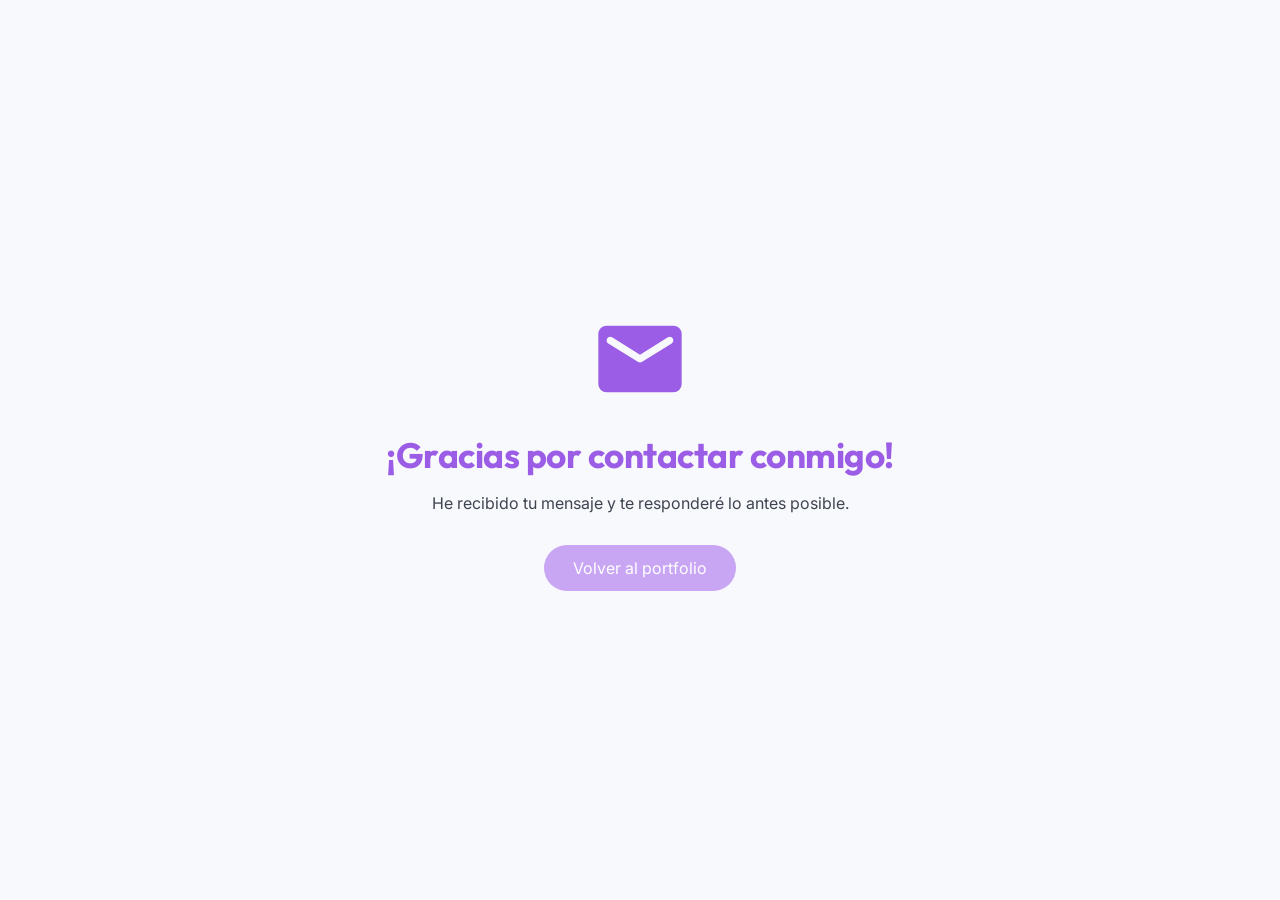
<file: thanks.html>
<!DOCTYPE html>
<html lang="es">
<head>
    <meta charset="UTF-8">
    <meta name="viewport" content="width=device-width, initial-scale=1.0">
    <link rel="icon" href="./img/logo-thanks.svg" type="image/svg+">
    <link rel="stylesheet" href="styles.css">
    <title>Gracias</title>
</head>
<body>

    <section class="thanks">
        <svg xmlns="http://www.w3.org/2000/svg" width="1em" height="1em" viewBox="0 0 24 24">
            <title></title><path fill="currentColor" d="M4 20q-.825 0-1.412-.587T2 18V6q0-.825.588-1.412T4 4h16q.825 0 1.413.588T22 6v12q0 .825-.587 1.413T20 20zm8-7.175q.125 0 .263-.038t.262-.112L19.6 8.25q.2-.125.3-.312t.1-.413q0-.5-.425-.75T18.7 6.8L12 11 5.3 6.8q-.45-.275-.875-.012T4 7.525q0 .25.1.438t.3.287l7.075 4.425q.125.075.263.113t.262.037"/>
        </svg>
        <h1>¡Gracias por contactar conmigo!</h1>
        <p>He recibido tu mensaje y te responderé lo antes posible.</p>

        <a href="index.html" class="thanks-btn">Volver al portfolio</a>
    </section>
    
</body>
</html>
</file>
<file: styles.css>
/*=============#FONTS#=================*/
@import url('https://fonts.googleapis.com/css2?family=Inter:ital,opsz,wght@0,14..32,100..900;1,14..32,100..900&family=Nanum+Pen+Script&family=Outfit:wght@100..900&family=Playfair+Display:ital,wght@0,400..900;1,400..900&display=swap');

/*=============#ROOT COLORES#=================*/

:root {
    --bg-color: #f8f9fc;
    --text-color: #111827;
    --intro-color: #717174;

    --primary-color: #9b5de5;
    --secondary-color: #C8A6F3;
    --color-accent: #7749af;

    --card-bg: #ffffff;
    --section-light: #ffffff;
    --section-soft: #f4eefa;

    --font-title: 'Outfit', sans-serif;
    --font-text: 'Inter', sans-serif;
    --logo-text: 'Nanum Pen Script', sans-serif;
}

body.dark-mode {
    --bg-color: #121424;
    --text-color: #e5e7eb;
    --intro-color: #cfcfcf;

    --primary-color: #D9C2FF;
    --secondary-color: #A883E9;
    --color-accent: #ba8cf3;

    --card-bg: #1b1e2d;
    --section-soft: #1a1d2e;
    --section-light: #0f1220;
}


/*=============#ESTILOS RESET#=================*/

*{
    margin: 0;
    padding: 0;
    box-sizing: border-box;
}


/*=============#ESTILOS GENERALES#=================*/
body{
    background: var(--bg-color);
    color: var(--text-color);
    font-family: var(--font-text);
}

h1, h2, h3{
    font-family: var(--font-title);
    letter-spacing: -0.5px;
}

h1, h2{
    color: var(--primary-color);
}

h3{
    color: var(--secondary-color);
}

html {
    scroll-behavior: smooth;
    scrollbar-color: var(--secondary-color) var(--bg-color);
}

::selection{
    background-color: var(--color-accent);
    color: var(--text-color);
}




/*=============#MODO OSCURO#=================*/

body.dark-mode{
    background-color: #111;
    color: #eee;
}

body.dark-mode .header {
    background-color: rgba(15, 23, 42, 0.8);
}

body.dark-mode .inicio{
    background-color: #111;
}

body.dark-mode .btn.primary{
    background-color: #c881f8;
}

body.dark-mode .logo-surname {
    opacity: 0.75;
}

body.dark-mode .btn.secondary{
    border-color: #926ea3;
    color: #926ea3;
}

body.dark-mode .hero-image{
    border: 4px solid rgba(190, 170, 250, 0.35);
    box-shadow: 0 20px 40px rgba(0,0,0,0.45);
}

body.dark-mode input,
body.dark-mode textarea{
    background-color: #1f1f1f;
    border: 1px solid rgba(200, 166, 243, 0.4);
    color: #fff;
}

body.dark-mode input::placeholder{
    color: rgba(255, 255, 255, 0.5); 
}

body.dark-mode input:focus,
body.dark-mode textarea:focus {
    outline: none;
    border-color: var(--secondary-color);
    box-shadow: 0 0 0 2px rgba(200, 166, 243, 0.25);
}


/*=============#ESTILOS HEADER#=================*/

.header{
    width: 100%;
    position: sticky;
    top: 0;
    backdrop-filter: blur(8px);
    background-color: rgba(255, 255, 255, 0.5);
    z-index: 100;
}

.header-container{
    max-width: 1100px;
    margin: 0 auto;
    padding: 1rem 2rem;
    display: flex;
    justify-content: space-between;
    align-items: center;
}

.header-actions{
    position: relative;
    display: flex;
    align-items: center;
    gap: 1rem;
}


/*------LOGO--------*/

.logo-link{
    display: flex;
    align-items: center;
    gap: 0.6rem;
    text-decoration: none;
}

.logo svg{
    width: 34px;
    height: 34px;
    flex-shrink: 0;
}

.logo-text{
    display: flex;
    gap: 0.25rem;
    align-items: baseline;
}

.logo-name{
    font-family: 'Playfair Display', sans-serif;
    font-weight: 500;
    font-size: 1.1rem;
    color: var(--text-color);
}

.logo-surname{
    font-family: 'Inter', sans-serif;
    font-weight: 400;
    font-size: 1rem;
    color: var(--text-color);
    opacity: 0.85;
}

.logo-link svg{
    transition: transform 0.4s ease;
}

.logo-link:hover svg{
    transform: rotate(-6deg) scale(1.05);
}


/*-------ANIMACIÓN LOGO--------*/

@keyframes logoFade{
    from{
        opacity: 0;
        transform: translateY(-4px);
    }
}   to{
    opacity: 1;
    transform: translateY(0);
}

.logo{
    animation: logoFade 0.6s ease;
}

.nav-list ul{
    display: flex;
    gap: 2rem;
    list-style: none;
}

.nav-list a{
    position: relative;
    font-weight: 500;
    text-decoration: none;
    color: var(--text-color);
}

.nav-list a::after{
    content: "";
    position: absolute;
    left: 0;
    bottom: -6px;
    width: 0%;
    height: 2px;
    background-color: var(--primary-color);
    transition: width 0.3s ease;
}

.nav-list a:hover::after{
    width: 100%;
}


/*---------MENÚ HAMBURGUESA--------*/

.menu-toggle{
    display: none;
    background: none;
    border: none;
    cursor: pointer;
}

.menu-toggle span{
    width: 24px;
    height: 2px;
    background-color: var(--primary-color);
    transition: transform 0.3s ease, opacity 0.3s ease;
}

/*X cuando se abre*/

.menu-toggle.open span:nth-child(1){
    transform: translateY(7px) rotate(45deg);
}

.menu-toggle.open span:nth-child(2){
    opacity: 0;
}

.menu-toggle.open span:nth-child(3){
    transform: translateY(-7px) rotate(-45deg);
}


/*---------BOTÓN MODO OSCURO--------*/

.theme-toggle{
    width: 45px;
    height: 45px;
    cursor: pointer;
    background: none;
    border: none;
    padding: 0;
    margin-right: 0.5rem;
}

.theme-toggle img{
    width: 40px;
    height: 40px;
    pointer-events: none;
}


/*=============#ESTILOS MAIN#=================*/

/*=====ESTILOS INICIO - HERO====*/

.inicio{
    min-height: 100vh;
    display: flex;
    align-items: center;
    background: linear-gradient(
        var(--bg-color),
        rgba(152, 70, 229, 0.05)
    );
}

.hero-inner{
    max-width: 1100px;
    margin: 0 auto;
    padding: 0 2rem;
}

.hero{
    display: flex;
    align-items: center;
    justify-content: space-between;
    gap: 3rem;
    width: 100%;
}

.hero-title{
    font-size: 3.5rem;
    margin-bottom: 2rem;
    line-height: 1.15;
    color: var(--text-color);
}

.hero-profession{
    font-size: 1.5em;
    margin-bottom: 2rem;
    color: var(--text-color);
    opacity: 0.8;
}

.hero-buttons{
    display: flex;
    gap: 1rem;
}

.hero-image{
    width: 400px;
    height: 400px;
    border-radius: 50%;
    overflow: hidden;
    border: 4px solid rgba(255, 255, 255, 0.08);
    box-shadow: 0 20px 40px rgba(0,0,0,0.15);
    flex-shrink: 0;
}

.hero-image img{
    width: 100%;
    object-fit: cover;
}


/*====NOMBRE RESALTADO====*/

.name-highlight{
    position: relative;
    color: var(--primary-color);
    font-weight: 700;
    padding-bottom: 4px;
}

.name-highlight::after{
    content: "";
    position: absolute;
    left: 0;
    bottom: 0.15em;
    height: 0.25em;
    width: 100%;
    background: linear-gradient(90deg, #c4b5fd, #a78bfa, #7c3aed);
    opacity: 0.55;
    border-radius: 0.25em;
    z-index: -1;
}

.name-highlight{
    position: relative;
    z-index: 1;
}


/*=====HERO BOTONES====*/

.btn{
    padding: 0.7rem 1.4rem;
    border-radius: 0.5rem;
    text-decoration: none;
    font-weight: 500;
    transition: all 0.3s ease;
}

.btn.primary{
    background-color: var(--primary-color);
    color: white;
}

.btn.secondary{
    border: 2px solid var(--primary-color);
    color: var(--primary-color);
}

.btn:hover{
    transform: translateY(-2px);
    opacity: 0.9;
    box-shadow: 0 10px 20px rgba(200, 166, 243, 0.6);
}


/*=====ESTILOS - SOBRE MÍ=====*/

.about{
    min-height: 100vh;
    display: flex;
    flex-direction: column;
    align-items: center;
    padding: 6rem 2rem;
    background-color: var(--section-light);
}

.about-container{
    max-width: 1100px;
    margin: 0 auto;
    display: grid;
    grid-template-columns: 1fr 1.2fr;
    column-gap: 3rem;
    row-gap: 1.5rem;
    align-items: center;
}

.about-title{
    grid-column: 2;
    font-size: 3.5rem;
    margin-bottom: 1rem;
}

.about-image{
    grid-column: 1;
    grid-row: 1 / span 4;
    width: 450px;
    height: 420px;
    border-radius: 1.5rem;
    overflow: hidden;
    box-shadow: 0 20px 40px rgba(0, 0, 0, 0.15);
}

.about-image img{
    width: 100%;
    height: 100%;
    object-fit: cover;
}

.about-text p{
    grid-column: 2;
    line-height: 1.7;
    margin-bottom: 1.5rem;
    opacity: 0.85;
}

.intro{
    font-size: 1.1rem;
    font-weight: 300;
    color: var(--intro-color);
}

.description{
    opacity: 0.65;
}

.cv-btn{
    display: inline-flex;
    align-items: center;
    gap: .6rem;
    padding: .8rem 1.2rem;
    background: transparent;
    border: 1px solid var(--primary-color);
    color: var(--primary-color);
    border-radius: 6px;
}


/*=====ESTILOS ICONO SCROLL=====*/

.icon-scroll{
    width: 100%;
    text-align: center;
    margin-top: auto;
    animation: bounce 1.8s infinite ease-in-out;
}


/*====ANIMACIÓN===*/

@keyframes bounce{
    0% {transform: translateY(0); }
    50% {transform: translateY(6px); }
    100% {transform: translateY(0); }
}

.icon-scroll svg{
    width: 32px;
    height: auto;
    opacity: 0.9;
    color: var(--primary-color);
}

.icon-scroll p{
    margin-top: 10px;
    font-size: 1rem;
}


/*=====ESTILOS SECCIÓN - TECNOLOGÍAS/HERRAMIENTAS====*/

.tech{
    padding: 6rem 2rem;
    background-color: var(--section-soft);
}

.tech-container{
    max-width: 1100px;
    margin: 0 auto;
    text-align: center;
}

.tech-title{
    font-size: 2.5rem;
    margin-bottom: 3rem;
}

.tech-grid{
    display: grid;
    grid-template-columns: repeat(auto-fit, minmax(110px, 170px));
    gap: 4rem;
    justify-content: center;
}

.tools{
    padding-top: 3rem;
}

.tech-item{
    display: flex;
    flex-direction: column;
    align-items: center;
    gap: 0.8rem;
    position: relative;
    cursor: default;

    padding: 1.5rem 1rem;
    border-radius: 1rem;

    background-color: var(--card-bg);
    box-shadow: 0 6px 20px rgba(0,0,0,0.08);
}

.tech-item svg{
    width: 100px;
    height: 100px;
}

.tech-item span{
    position: absolute;
    bottom: -2.4rem;
    background: var(--card-bg);
    padding: .35rem .7rem;
    border-radius: .4rem;
    white-space: nowrap;
    box-shadow: 0 4px 12px rgba(0, 0, 0, 0.08);
    font-size: 1rem;
    opacity: 0;
    transform: translateY(6px);
    transition: all .25s ease;
    pointer-events: none;
    left: 50%;
    transform: translate(-50%, 6px);
}

.tech-item span::after{
    content: "";
    position: absolute;
    top: -6px;
    left: 50%;
    transform: translateX(-50%);
    border-width: 6px;
    border-style: solid;
    border-color: transparent transparent var(--card-bg) transparent;
}

.tech-item:hover span {
    opacity: 1;
    transform: translate(-50%, 0);
}


/*=====ESTILOS SECCIÓN- DESARROLLO====*/

.profile-split{
    background-color: var(--section-soft);
    padding: 6rem 2rem;
}

.profile-title{
    text-align: center;
    font-size: 2.5rem;
    margin-bottom: 4rem;
}

.split-container{
    max-width: 900px;
    margin: 0 auto;

    display: flex;
    align-items: center;
    justify-content: center;
    gap: 3rem;
    cursor: default;
}

.split-box{
    background-color: var(--card-bg);
    padding: 2rem;
    border-radius: 1.5rem;
    width: 280px;
    text-align: center;
    transition: transform .25s ease, box-shadow .25s ease;
}

.split-box:hover{
    transform: translateY(-6px);
    box-shadow: 0 16px 40px rgba(0, 0, 0, 0.12);
}

.split-box h3{
    font-size: 1.3rem;
    margin-bottom: 1rem;
}

.split-box ul{
    list-style: none;
    padding: 0;
}

.split-box li{
    margin-bottom: 0.6rem;
    opacity: 0.85;
    font-weight: 300;
}

.split-arrow{
    font-size: 3.5rem;
    opacity: 0.6;
    color: var(--primary-color);

    transition: transform .25s ease, opacity .25s ease;
}

.split-container:hover .split-arrow{
    transform: scale(1.1);
    opacity: 0.85;
}

.split-box.design {
    border: 2px solid rgba(200, 166, 243, 0.6);
}

.split-box.dev {
    border: 2px solid rgba(200, 166, 243, 0.6);
}


/*=====ESTILOS SECCIÓN - PROYECTOS====*/

.projects{
    background-color: var(--section-light);
    padding: 6rem 2rem;
}

.project-info{
    padding: 1.5rem;
}

.projects-title{
    text-align: center;
    font-size: 2.5rem;
    margin-bottom: 4rem;
}

.projects-grid{
    max-width: 1100px;
    margin: 0 auto;

    display: grid;
    grid-template-columns: repeat(auto-fit, minmax(260px, 1fr));
    justify-items: center;
    gap: 2.5rem;
}

.project-card{
    background-color: var(--card-bg);
    border-radius: 1.5rem;
    overflow: hidden;
    box-shadow: 0 10px 30px rgba(0,0,0,0.08);
    transition: transform 0.3s ease;
}

.project-card:hover{
    transform: translateY(-6px);
}

.project-card img{
    width: 100%;
    height: 180px;
    object-fit: cover;
}

.project-info h3{
    margin-bottom: 1rem;
}

.project-desc{
    font-size: 0.9rem;
    opacity: 0.75;
    margin: 0.5rem 0 1rem;
}

.project-tech{
    display: flex;
    flex-wrap: wrap;
    gap: 0.5rem;
    margin-bottom: 1.5rem;
}

.project-tech span{
    background-color: var(--secondary-color);
    padding: 0.3rem 0.8rem;
    border-radius: 1rem;
    font-size: 0.8rem;
    color: white;
    font-weight: 500;
}

.tech.html{
    background-color: #e34c26;
}

.tech.css{
    background-color: #7e57c2;
}

.tech.js{
    background-color: #f7df1e;
    color: #000;
}

.tech.api{
    background-color: #5A5A5A;
}

.tech.ia{
    background-color: #2174B0;
}

.project-links{
    display: flex;
    gap: 1rem;
}

.project-links a{
    text-decoration: none;
    font-size: 0.85rem;
    font-weight: 500;
    padding: 0.5rem 1rem;
    border-radius: 0.8rem;
    border: 1px solid var(--secondary-color);
    transition: 0.3s;
    font-weight: 400;
    color: var(--text-color);
}

.project-links a:hover{
    background-color: var(--secondary-color);
    color: white;
}


/*BOTÓN DESACTIVADO*/

.project-links a.disabled {
    opacity: 0.5;
    pointer-events: none;
    cursor: not-allowed;
    border: 1px dashed var(--secondary-color);
}


/*=====ESTILOS INICIO - CONTACTO====*/

.contact{
    padding: 6rem 2rem;
}

.contact-title{
    text-align: center;
    font-size: 2.5rem;
    margin-bottom: 4rem;
}

.contact-container{
    max-width: 1100px;
    margin: 0 auto;
    display: flex;
    justify-content: center;
}

.contact-info h3{
    margin-top: 2rem;
    margin-bottom: 1rem;
    font-size: 1.2rem;
    text-align: center;
}

.contact-form input,
.contact-form textarea,
.contact-form label,
.contact-form button{
    font-family: var(--font-text);
}

.contact-form{
    max-width: 600px;
    width: 100%;
    background-color: var(--card-bg);
    padding: 2.5rem;
    border-radius: 1.5rem;
    box-shadow: 0 10px 30px rgba(0,0,0,0.08);
}

.form-group{
    display: flex;
    flex-direction: column;
    margin-bottom: 1.5rem;
}

.form-group label{
    font-size: 0.9rem;
    margin-bottom: 0.4rem;
    opacity: 0.8;
}

.form-group input,
.form-group textarea{
    border: none;
    outline: none;
    padding: 0.8rem 1rem;
    border-radius: 0.8rem;
    background-color: var(--section-soft);
    font-size: 0.9rem;
    transition: box-shadow 0.2s ease;
}

.form-group textarea{
    resize: vertical;
    min-height: 120px;
}

.form-group input:focus,
.form-group textarea:focus{
    box-shadow: 0 0 0 2px var(--secondary-color);
}

.contact-form button{
    border: none;
    border-radius: 2rem;
    padding: 0.8rem 1.6rem;
    background-color: var(--secondary-color);
    color: white;
    font-weight: 500;
    cursor: pointer;
    transition: transform 0.3s ease, background-color 0.3s ease;
}

.contact-form button:hover{
    transform: translateY(-2px);
    opacity: 0.9;
    background-color: var(--primary-color);
}

.contact-form button:disabled{
    opacity: 0.6;
    cursor: not-allowed;
}


/*=============#ESTILOS PÁGINA GRACIAS#=================*/

.thanks{
    min-height: 100vh;
    display: flex;
    flex-direction: column;
    justify-content: center;
    align-items: center;
    text-align: center;
    padding: 2rem;
}

.thanks h1{
    font-size: 2.2rem;
    margin-bottom: 1rem;
}

.thanks p{
    opacity: 0.8;
    margin-bottom: 2rem;
}

.thanks svg{
    width: 100px;
    height: 100px;
    color: var(--primary-color);
    margin-bottom: 1.5rem;
}

.thanks-btn{
    padding: 0.8rem 1.8rem;
    border-radius: 2rem;
    background-color: var(--secondary-color);
    color: white;
    text-decoration: none;
    transition: transform 0.3s ease, background-color 0.3s ease;
}

.thanks-btn:hover{
    transform: translateY(-2px);
    opacity: 0.9;
    background-color: var(--primary-color);
}


/*=============#ESTILOS FOOTER#=================*/

.footer{  
    position: relative;
    background-color: var(--section-light);
    padding: 5rem 2rem;
}

.footer-container{
    position: relative;
    max-width: 1100px;
    margin: 0 auto;

    display: flex;
    justify-content: space-between;
    align-items: center;
    gap: 1.5rem;
}

.footer-socials{
    display: flex;
    gap: 1.5rem;
    justify-content: center;
    order: 2;
}

.footer-socials a{
    display: flex;
    align-items: center;
    justify-content: center;
}

.footer-socials a svg{
    width: 30px;
    height: 30px;
    opacity: 0.8;
    transition: opacity 0.3s ease, transform 0.3s ease;
    color: var(--primary-color);
    vertical-align: middle;
}

.footer-socials a:hover svg{
    opacity: 1;
    transform: translateY(-3px);
}

.footer-socials a:nth-child(3) svg{
    transform: translateY(2.25px);
}

.footer-socials a:nth-child(3):hover svg{
    transform: translateY(-0.75px);
}

.footer-text{
    font-size: 0.9rem;
    opacity: 0.7;
    text-align: center;
}


/*======FLECHA SUBIR ARRIBA=====*/

.back-to-top{
    position: absolute;
    top: 0px;
    left: 50%;
    transform: translate(-50%, -50%);

    width: 90px;
    height: 75px;
    background-color: var(--section-light);
    border-radius: 50%;

    display: flex;
    justify-content: center;
    align-items: center;


    overflow: hidden;
    cursor: pointer;
    z-index: 1;
}

.back-to-top svg{
    color: var(--secondary-color);
    font-size: 2.5rem;
    animation: jump 1.5s infinite ease-in-out;
    transition: color 0.3s ease;
}

.back-to-top svg:hover{
    color: var(--primary-color);
}

@keyframes jump {
    0% { transform: translateY(0); }
    50% { transform: translateY(-6px); }
    100% { transform: translateY(0); }
}

/*================FIN DISEÑO==============*/


/*========================================================================*/


/*=============RESPONSIVE MOVIL 480px=================*/

@media (max-width: 480px){

    /*--------PANTALLA THANKS----------*/

    .thanks{
        display: flex;
        align-items: center;
        justify-content: center;
        padding: 1.5rem;
        gap: 1rem;
}

    .thanks h1{
        font-size: 1.4rem;
    }

    .thanks p{
        font-size: 0.95rem;
    }


    /*-----LOGO----*/

    .logo-text{
        display: none;
    }


    /*-----SECCIÓN NAV-----*/

    .nav-list{
        position: absolute;
        top: calc(100% + 0.5rem);
        right: 0;

        min-width: 220px;

        background-color: var(--card-bg);
        padding: 1.5rem;
        border-radius: 1rem;
        box-shadow: 0 10px 30px rgba(0, 0, 0, 0.15);

        transform: translateY(-10px);
        opacity: 0;
        pointer-events: none;
        transition: transform 0.3s ease, opacity 0.3s ease;
    }

    .nav-list.nav-open{
        transform: translateY(0);
        opacity: 1;
        pointer-events: auto;
    }

    .nav-list ul{
        display: flex;
        flex-direction: column;
        gap: 1rem;
        align-items: stretch;
    }

    .nav-list a{
        text-align: center;
    }

    .nav-list a::after{
        display: none;
    }

    /*-----TEXTO HERO------*/

    .intro,
    .description{
        max-width: 60ch;
    }


    /*----SECCIÓN HERRAMIENTAS Y TECNOLOGÍAS-----*/

    .tech-grid{
        display: flex;
        flex-direction: column;
        align-items: center;
        text-align: center;
        gap: 2rem;
    }

    .tech-item{
        max-width: 340px;
        width: 100%;
    }

    .tech-item span,
    .tech-item span::after,
    .tech-item:hover span{
        transform: none;
    }


    /*----SECCIÓN DISEÑO Y DESARROLLO-----*/

    .split-container{
        flex-direction: column;
        align-items: center;
        gap: 2rem;
        transition: none;
    }

    .split-arrow{
        transform: rotate(90deg);
    }

    .split-box{
        width: 100%;
        max-width: 340px;
    }

    .profile-title{
        font-size: 2rem;
    }

    .split-box{
        padding: 1.8rem 1.5rem;
    }

    .split-box h3{
        font-size: 1.3rem;
    }

    .split-box li{
        font-size: 0.85rem;
    }


    /*----SECCIÓN PROYECTOS-----*/

    .projects-grid{
        display: flex;
        flex-direction: column;
        align-items: center;
        gap: 2rem;
    }

    .project-card{
        max-width: 340px;
        width: 100%;
    }

    .project-info{
        padding: 1.2rem;
    }

    .project-info h3{
        font-size: 1.2rem;
    }

    .project-info p{
        font-size: 0.9rem;
        line-height: 1.5;
    }

    .project-tech{
        gap: 0.35rem;
        margin: 0.7rem 0;
    }

    .project-tech .tech{
        font-size: 0.75rem;
        padding: 0.25rem 0.5rem;
        border-radius: 0.4rem;
    }

    .project-links{
        gap: 0.6rem;
    }

    .project-links a{
        font-size: 0.80rem;
        padding: 0.5rem 0.9rem;
    }

    .project-desc{
        font-size: 1rem;
    }

}


/*=============RESPONSIVE TABLET 768px=================*/

@media (max-width: 768px) {

    /*---------PANTALLA THANKS-----------*/

    .thanks h1{
        font-size: 1.6rem;
    }

    /*-------HEADER---------*/

    .menu-toggle{
        display: flex;
        flex-direction: column;
        gap: 5px;
    }

    .nav-list{
        position: absolute;
        top: calc(100% + 0.5rem);
        right: 15px;

        min-width: 220px;

        background-color: var(--card-bg);
        padding: 1.5rem;
        border-radius: 1rem;
        box-shadow: 0 10px 30px rgba(0, 0, 0, 0.15);

        transform: translateY(-10px);
        opacity: 0;
        pointer-events: none;
        transition: transform 0.3s ease, opacity 0.3s ease;
    }

    .nav-list.nav-open{
        transform: translateY(0);
        opacity: 1;
        pointer-events: auto;
    }

    .nav-list ul{
        display: flex;
        flex-direction: column;
        gap: 1rem;
        align-items: center;
    }

    .nav-list a{
        text-align: center;
    }

    .nav-list a::after{
        display: none;
    }

    .name-highlight::after{
        height: 0.15rem;
        opacity: 0.35;
    }


    /*EFECTO CORTINILLA. CAMBIARLO POR DISPLAY NONE Y BLOCK
    
    .nav-list{
    clip-path: circle(0% at top right);
    transition: clip-path 0.4s ease;
    }

    .nav-list.nav-open{
    clip-path: circle(150% at top right);
    }
    
    */


    /*---------SECCIÓN HERO-----------*/
    .hero{
        display: flex;
        flex-direction: column-reverse;
        align-items: center;
        text-align: center;
        gap: 2rem;
    }

    .hero-title{
        font-size: 2.2rem;
        line-height: 1.2;
    }

    .hero-profession{
        font-size: 1rem;
    }

    .hero-buttons{
        display: flex;
        flex-direction: column;
        gap: 1rem;
        align-items: center;
    }

    .hero-buttons .btn{
        width: 100%;
        max-width: 240px;
    }

    .hero-image{
        width: 200px;
        height: 200px;
        border-radius: 50%;
        overflow: hidden;
    }

    .hero-image img{
        width: 100%;
        object-fit: cover;
    }

    .hero-text{
        max-width: 320px;
    }

    .intro,
    .description{
        max-width: 60ch;
    }

    .section.inicio{
        padding: 4rem 1.5rem;
    }


    /*---------SECCIÓN SOBRE MÍ-----------*/

    .about-container{
        display: flex;
        flex-direction: column;
        text-align: center;
    }

    .about-image{
        width: 100%;
        max-width: 280px;
        height: 280px;
        margin: 0 auto;
        margin-bottom: 1.5rem;
        order: 1;
    }

    .about-title{
        font-size: 2.5rem;
    }

    .about-text h2{
        font-size: 2.2rem;
        order: 2;
    }

    .about-text{
        max-width: 520px;
        margin: 0 auto;
        order: 3;
    }

    .about-text p{
        font-size: 0.95rem;
        line-height: 1.6;
        margin-bottom: 1rem;
    }

    .cv-btn{
        margin: 1.5rem;
    }

    .icon-scroll{
        margin-top: 1.5rem;
    }


    /*---------SECCIÓN TECNOLOGÍAS Y HERRAMIENTAS-----------*/

    /* ===== EN MÓVIL/TABLET SIEMPRE VISIBLE ===== */

    .tech-grid{
        display: flex;
        flex-wrap: wrap;
        justify-content: center;
        gap: 2rem;
    }

    .tech-item{
        width: 220px;
    }

    .tech-item span {
        position: static;
        opacity: 1;
        transform: none;
        background: none;
        box-shadow: none;
        padding: 0;
        margin-top: .7rem;
    }

    .tech-item span::after {
        display: none;
    }

    .tech-item span,
    .tech-item span::after,
    .tech-item:hover span{
        transform: none;
}


    /*------------SECCIÓN DISEÑO Y DESARROLLO---------*/

    .split-container{
        grid-template-columns: 1fr;
        gap: 2rem;
        text-align: center;
    }

    .split-arrow{
        transform: rotate(90deg);
    }

    /*------------SECCIÓN PROYECTOS---------*/

    .projects-grid{
        grid-template-columns: repeat(2, 1fr);
        gap: 2rem;
    }


    /*------------SECCIÓN FORMULARIO---------*/

    .contact-form{
        padding: 1.8rem;
    }

    .contact-title{
        font-size: 2rem;
        margin-bottom: 3rem;
    }

    .contact-form button{
        width: 100%;
        padding: 0.9rem;
    }


    /*------------SECCIÓN FOOTER-------------*/

    .footer-container{
        flex-direction: column;
        gap: 2rem;
        text-align: center;
    }

    .footer-socials{
        order: 1;
    }

    .footer-text{
        order: 2;
    }

}


/*=============RESPONSIVE TABLET 1024px=================*/

@media (max-width: 1024px){

    .hero{
        display: flex;
        flex-direction: column-reverse;
        align-items: center;
        text-align: center;
        gap: 2rem;
    }

    .hero-buttons{
        display: flex;
        gap: 1rem;
        align-items: center;
        justify-content: center;
    }

    .about-container{
        display: flex;
        flex-direction: column;
        text-align: center;
    }

    .intro,
    .description{
        max-width: 60ch;
    }

    .tech-grid{
        display: flex;
        flex-wrap: wrap;
        justify-content: center;
        gap: 2rem;
    }
}

@media (hover: none) {
    .split-container:hover .split-arrow {
        transform: rotate(90deg);
        opacity: 0.6;
        transition: none;
    }
}
</file>
